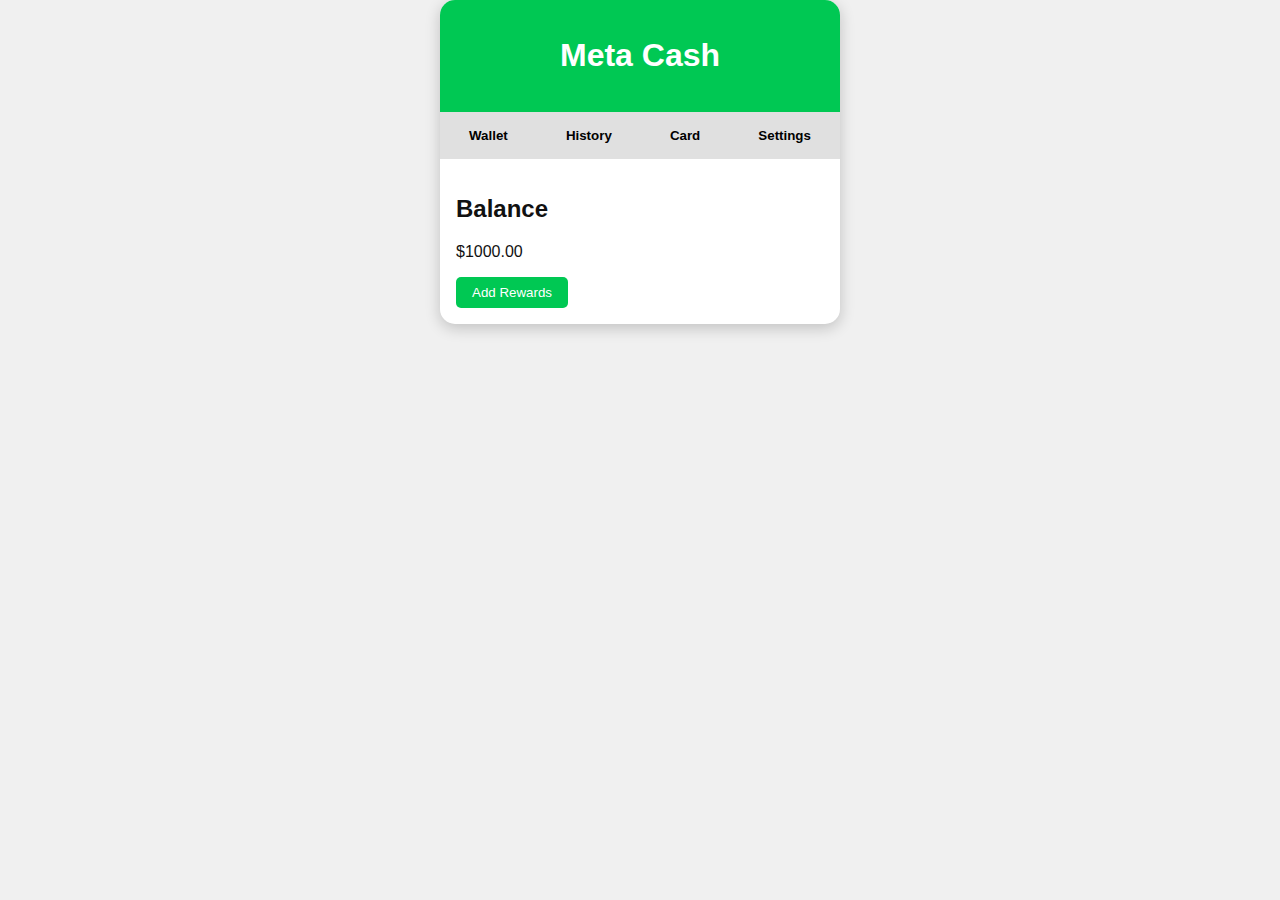
<file: index.html>
<!DOCTYPE html>
<html lang="en">
<head>
  <meta charset="UTF-8">
  <meta name="viewport" content="width=device-width, initial-scale=1.0">
  <title>Meta Cash</title>
  <link rel="stylesheet" href="style.css">
</head>
<body>
  <div class="app">
    <header>
      <h1>Meta Cash</h1>
    </header>

    <nav>
      <button class="tab-btn" data-tab="wallet">Wallet</button>
      <button class="tab-btn" data-tab="history">History</button>
      <button class="tab-btn" data-tab="card">Card</button>
      <button class="tab-btn" data-tab="settings">Settings</button>
    </nav>

    <section id="wallet" class="tab active">
      <h2>Balance</h2>
      <p id="balance">$1000.00</p>
      <button id="add-funds">Add Rewards</button>
    </section>

    <section id="history" class="tab">
      <h2>Transaction History</h2>
      <ul id="transactions">
        <li>No transactions yet.</li>
      </ul>
    </section>

    <section id="card" class="tab">
      <h2>Meta Card</h2>
      <div class="card-display">
        <p>Card Number: 1234 5678 9012 3456</p>
        <p>Exp: 12/30</p>
        <p>MPC: 123</p>
      </div>
    </section>

    <section id="settings" class="tab">
      <h2>Settings</h2>
      <label>
        Username:
        <input type="text" id="username" placeholder="Enter your name">
      </label>
    </section>
  </div>

  <script src="app.js"></script>
</body>
</html>
</file>
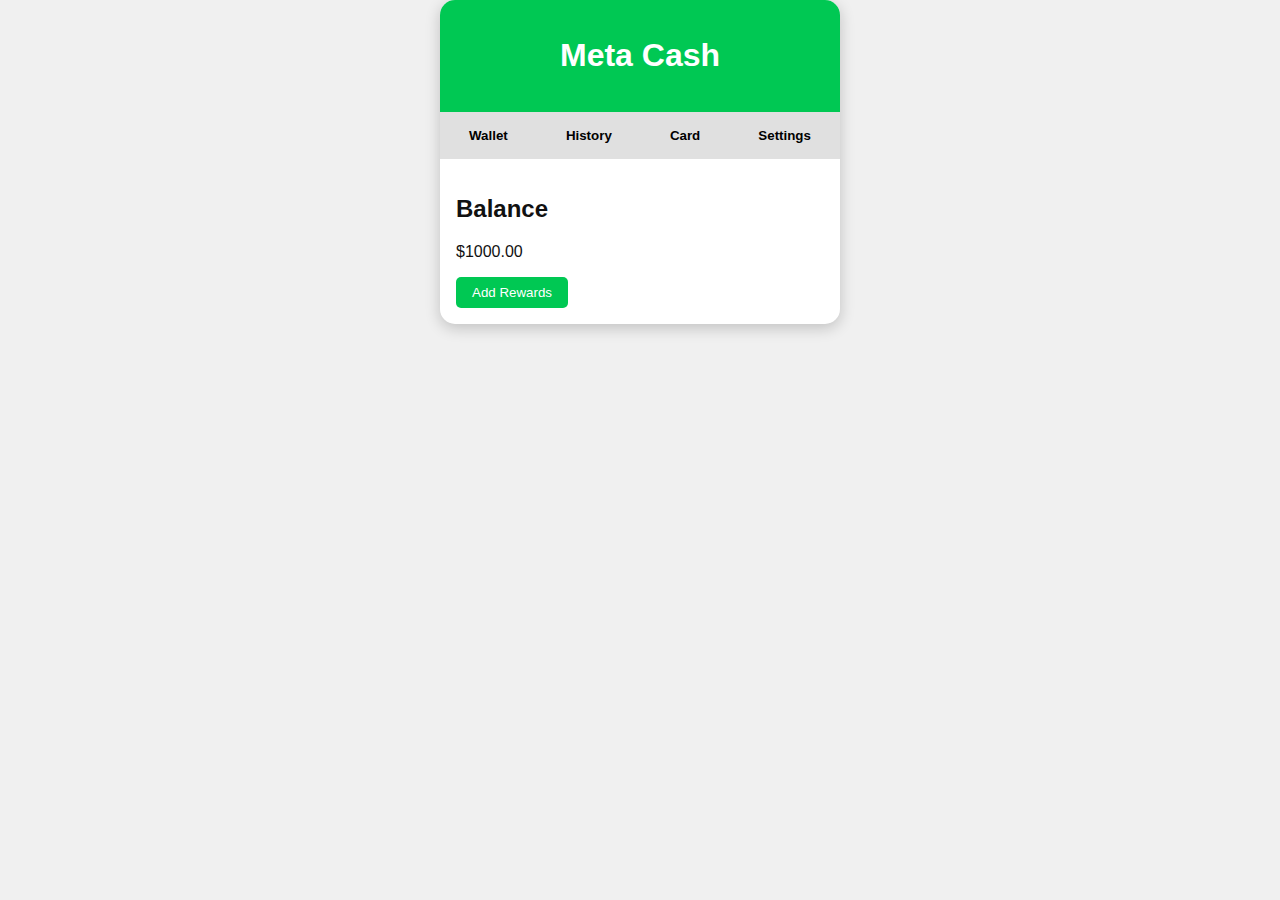
<file: Dashboard.html>
<!DOCTYPE html>
<html lang="en">
<head>
  <meta charset="UTF-8">
  <meta name="viewport" content="width=device-width, initial-scale=1.0">
  <title>Meta Cash Dashboard</title>
  <link rel="stylesheet" href="style.css">
</head>
<body>
  <div class="app">
    <header>
      <h1>Meta Cash</h1>
      <button id="logout-btn">Log Out</button>
    </header>

    <nav>
      <button class="tab-btn active" data-tab="wallet">Wallet</button>
      <button class="tab-btn" data-tab="history">History</button>
      <button class="tab-btn" data-tab="card">Card</button>
      <button class="tab-btn" data-tab="settings">Settings</button>
    </nav>

    <section id="wallet" class="tab active">
      <h2>Balance</h2>
      <p id="balance">$0.00</p>
      <button id="add-funds">Add Rewards</button>
    </section>

    <section id="history" class="tab">
      <h2>Transaction History</h2>
      <ul id="transactions">
        <li>No transactions yet.</li>
      </ul>
    </section>

    <section id="card" class="tab">
      <h2>Meta Card</h2>
      <div class="card-display">
        <p id="card-number">1234 5678 9012 3456</p>
        <p id="card-exp">12/30</p>
        <p id="card-mpc">123</p>
      </div>
    </section>

    <section id="settings" class="tab">
      <h2>Settings</h2>
      <label>
        Username:
        <input type="text" id="new-username" placeholder="Enter new username">
      </label>
      <button id="change-username">Change Username</button>
    </section>
  </div>

  <script src="dashboard.js"></script>
</body>
</html>
</file>
<file: style.css>
body {
  font-family: 'Arial', sans-serif;
  margin: 0;
  background: #f0f0f0;
  color: #111;
}

.app {
  max-width: 400px;
  margin: auto;
  background: #fff;
  border-radius: 15px;
  box-shadow: 0 4px 15px rgba(0,0,0,0.2);
  overflow: hidden;
}

header {
  background: #00c853; /* Cash App green */
  color: #fff;
  text-align: center;
  padding: 1rem;
}

nav {
  display: flex;
  justify-content: space-around;
  background: #e0e0e0;
}

nav button {
  border: none;
  background: none;
  padding: 1rem;
  cursor: pointer;
  font-weight: bold;
}

nav button.active {
  border-bottom: 3px solid #00c853;
}

.tab {
  display: none;
  padding: 1rem;
}

.tab.active {
  display: block;
}

button#add-funds {
  padding: 0.5rem 1rem;
  background: #00c853;
  border: none;
  color: #fff;
  border-radius: 5px;
  cursor: pointer;
}

.card-display {
  background: #111;
  color: #fff;
  padding: 1rem;
  border-radius: 10px;
  margin-top: 1rem;
}
</file>
